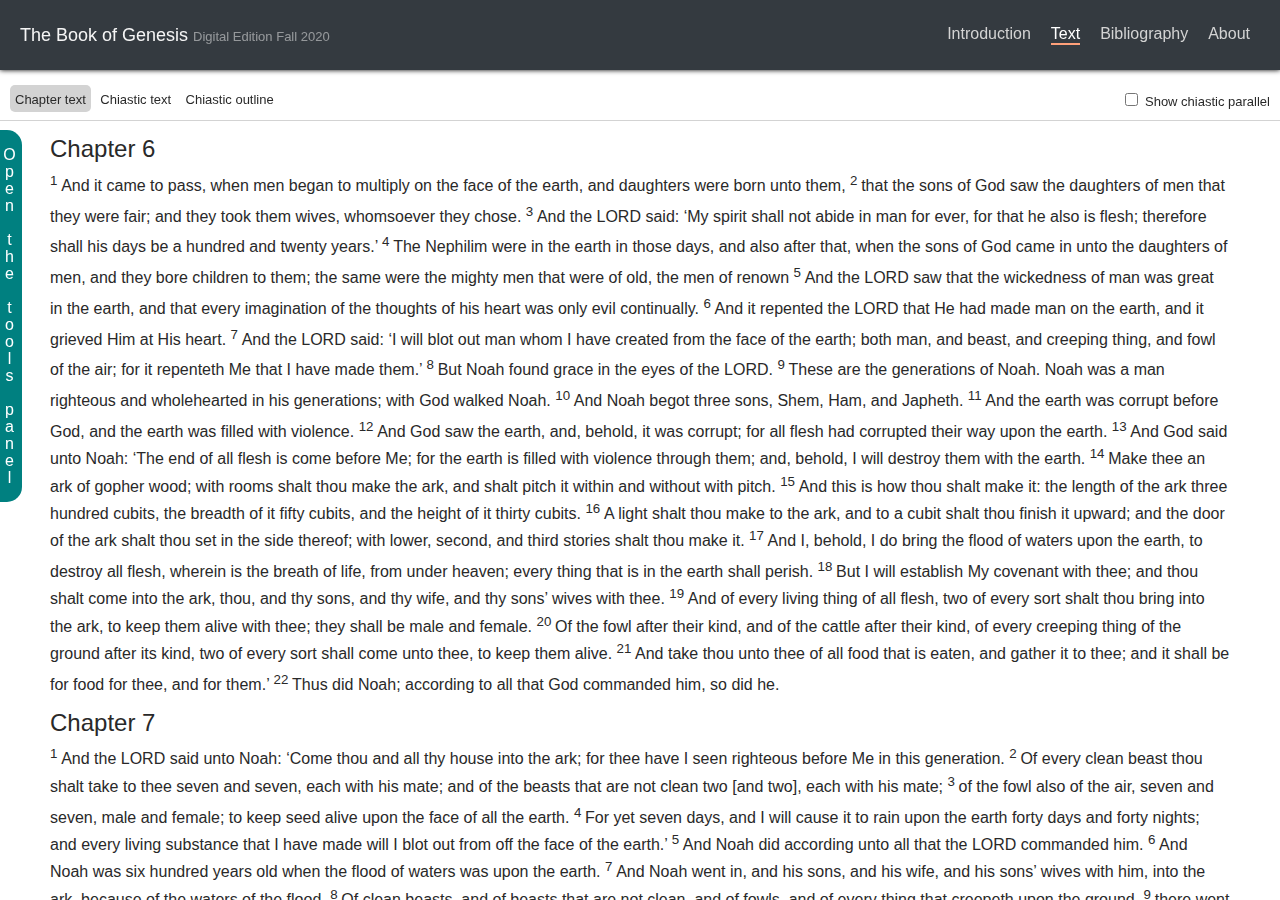
<file: index.html>
<!doctype html>
<html lang="en">
<head>
  <meta charset="utf-8">
  <meta name="viewport" content="width=device-width, initial-scale=1">
  <title>CC220 Digital Edition</title>
  <link rel="stylesheet" href="css/jquery-ui.css" />
  <link rel="stylesheet" href="css/CETEIcean.css" media="screen" charset="utf-8" />
  <link rel="stylesheet" href="https://use.fontawesome.com/releases/v5.8.1/css/all.css" integrity="sha384-50oBUHEmvpQ+1lW4y57PTFmhCaXp0ML5d60M1M7uH2+nqUivzIebhndOJK28anvf" crossorigin="anonymous">
  <link rel="stylesheet" href="css/cc220.css">
  <script src="js/jquery-3.3.1.min.js"></script>
  <script src="https://cdnjs.cloudflare.com/ajax/libs/popper.js/1.14.3/umd/popper.min.js" integrity="sha384-ZMP7rVo3mIykV+2+9J3UJ46jBk0WLaUAdn689aCwoqbBJiSnjAK/l8WvCWPIPm49" crossorigin="anonymous"></script>
  <script src="https://stackpath.bootstrapcdn.com/bootstrap/3.4.1/js/bootstrap.min.js" integrity="sha384-aJ21OjlMXNL5UyIl/XNwTMqvzeRMZH2w8c5cRVpzpU8Y5bApTppSuUkhZXN0VxHd" crossorigin="anonymous"></script>
  <script src="js/jquery-ui.min.js"></script>
  <script src="js/CETEI.js"></script>
  <script src="js/cc220.js"></script>
</head>
<body>

<div id="navbar">
  <span id="nav-brand"><a href="">The Book of Genesis <span class="light small">Digital Edition Fall 2020</span></a></span> 
  <div id="nav-items">
    <span class="nav-item" data-section="introduction">Introduction</span>
    <span class="nav-item active" data-section="text">Text</span>
    <span class="nav-item" data-section="bibliography">Bibliography</span>
    <span class="nav-item" data-section="about">About</span>
  </div>
</div>

<div id="main">
  <div id="page"></div>
  <div id="text">
    <div id="text-header">
     
        <div id="text-menu">
          <input type="radio" name="view" id="chapter-view" value="chapter-view" class="menu-item offscreen"/>
          <label aria-label="Chapter text" for="chapter-view"><i class="fas fa-book-open light small" aria-hidden="true"></i><span class="menu-text small"> Chapter text</span></label>
          <input type="radio" name="view" id="chiastic-view" value="chiastic-view" class="menu-item offscreen"/>
          <label aria-label="Chiastic text" for="chiastic-view"><i class="fas fa-stream light small" aria-hidden="true"></i><span class="menu-text small"> Chiastic text</span></label>
          <input type="radio" name="view" id="outline-view" value="outline-view" class="menu-item offscreen"/>
          <label aria-label="Chiastic outline" for="outline-view"><i class="fas fa-stream light small" aria-hidden="true"></i><span class="menu-text small"> Chiastic outline</span></label>

        </div>
        <div>
            <input type="checkbox" id="parallel-toggle" data-for="parallel" class="menu-item"/>
            <label class="small" for="parallel-toggle" aria-label="Open or close Parallel panel">Show chiastic parallel</label>
      </div>
      
    </div>
    
    <input type="checkbox" id="tools-toggle" data-for="tools" class="menu-item offscreen"/>
          <label for="tools-toggle" id="tools-toggle-label" aria-label="Show tools for engaging with text"><span><i id="open-tools" class="fa fa-chevron-right light" data-for="interp" aria-hidden="true"></i><span class="sr-only">Open the tools panel</span></span></label>
    <div id="text-content">
      

      <div id="interp" class="panel panel-sm">
        <div id="interp-header" class="header">  
         <span><i id="close-tools" class="fa fa-chevron-left close light" data-for="interp" aria-hidden="true"></i><span class="sr-only">Close the panel</span></span> <span>Tools</span>
        </div>

    

          <p class="small">
          <input type="checkbox" id="sources-toggle" data-for="sources" class="menu-item"/>
          <label for="sources-toggle" aria-label="Show documentary sources">Show documentary sources</label>
         </p>
          <div id="sourcesHtml">
            <p class="yahwist">blue: Yahwist</p>
            <p class="priestly">salmon: Priestly</p>
          </div>
     
        
      
        </div>
        
        <div id="TEI" class="panel panel-lg chapter-view">

        </div>

        <div id="outline" class="panel panel-lg">
      <div id="outlineHtml">
     
        <p class="outline-link" data-parallel="#A"><b>A</b>  6:1-4 Sexual wickedness, God proclaims a limit</p>
        <p class="outline-link" data-parallel="#B">&#xA0;&#xA0;<b>B</b>  6:5: God observes man’s heart is “evil continually”</p>
        <p class="outline-link" data-parallel="#C">&#xA0;&#xA0;&#xA0;&#xA0;<b>C</b>  6:6-8 God speaks in “His heart”</p>
        <p class="outline-link" data-parallel="#D">&#xA0;&#xA0;&#xA0;&#xA0;&#xA0;&#xA0;<b>D</b>  6:9-10 Generations</p>
        <p class="outline-link" data-parallel="#E">&#xA0;&#xA0;&#xA0;&#xA0;&#xA0;&#xA0;&#xA0;&#xA0;<b>E</b>  6:11-18a Instructions re: preserving life, covenant with Noah</p>
        <p class="outline-link" data-parallel="#F">&#xA0;&#xA0;&#xA0;&#xA0;&#xA0;&#xA0;&#xA0;&#xA0;&#xA0;&#xA0;<b>F</b>  6:18b-7:10 Seven days; God commands, Noah obeys and enters ark</p>
        <p class="outline-link" data-parallel="#G">&#xA0;&#xA0;&#xA0;&#xA0;&#xA0;&#xA0;&#xA0;&#xA0;&#xA0;&#xA0;&#xA0;&#xA0;<b>G</b>  7:11 God opens window</p>
        <p class="outline-link" data-parallel="#H">&#xA0;&#xA0;&#xA0;&#xA0;&#xA0;&#xA0;&#xA0;&#xA0;&#xA0;&#xA0;&#xA0;&#xA0;&#xA0;&#xA0;<b>H</b>  7:12-17a Forty days</p>
        <p class="outline-link" data-parallel="#I">&#xA0;&#xA0;&#xA0;&#xA0;&#xA0;&#xA0;&#xA0;&#xA0;&#xA0;&#xA0;&#xA0;&#xA0;&#xA0;&#xA0;&#xA0;&#xA0;<b>I</b>  7:17b-20 Waters increase, mountains covered</p>
        <p class="outline-link" data-parallel="#J">&#xA0;&#xA0;&#xA0;&#xA0;&#xA0;&#xA0;&#xA0;&#xA0;&#xA0;&#xA0;&#xA0;&#xA0;&#xA0;&#xA0;&#xA0;&#xA0;&#xA0;&#xA0;<b>J</b>  Death, a hundred fifty days</p>
        <p class="outline-link" data-parallel="#Jpr">&#xA0;&#xA0;&#xA0;&#xA0;&#xA0;&#xA0;&#xA0;&#xA0;&#xA0;&#xA0;&#xA0;&#xA0;&#xA0;&#xA0;&#xA0;&#xA0;&#xA0;&#xA0;<b>J’</b>  Life, a hundred fifty days</p>
        <p class="outline-link" data-parallel="#Ipr">&#xA0;&#xA0;&#xA0;&#xA0;&#xA0;&#xA0;&#xA0;&#xA0;&#xA0;&#xA0;&#xA0;&#xA0;&#xA0;&#xA0;&#xA0;&#xA0;<b>I’</b>  8:4-5 waters decrease, mountains uncovered</p>
        <p class="outline-link" data-parallel="#Hpr">&#xA0;&#xA0;&#xA0;&#xA0;&#xA0;&#xA0;&#xA0;&#xA0;&#xA0;&#xA0;&#xA0;&#xA0;&#xA0;&#xA0;<b>H’</b>  8:6a Forty days</p>
        <p class="outline-link" data-parallel="#Gpr">&#xA0;&#xA0;&#xA0;&#xA0;&#xA0;&#xA0;&#xA0;&#xA0;&#xA0;&#xA0;&#xA0;&#xA0;<b>G’</b>  8:6b Noah opens window</p>
        <p class="outline-link" data-parallel="#Fpr">&#xA0;&#xA0;&#xA0;&#xA0;&#xA0;&#xA0;&#xA0;&#xA0;&#xA0;&#xA0;<b>F’</b>  8:7-20 Seven days; God commands, Noah obeys and exits ark</p>
        <p class="outline-link" data-parallel="#Cpr">&#xA0;&#xA0;&#xA0;&#xA0;<b>C’</b>  8:21a God speaks in “His heart”</p>
        <p class="outline-link" data-parallel="#Bpr">&#xA0;&#xA0;<b>B’</b>  8:21b-22 God observes man’s heart is “evil from his youth”</p>
        <p class="outline-link" data-parallel="#Epr">&#xA0;&#xA0;&#xA0;&#xA0;&#xA0;&#xA0;&#xA0;&#xA0;<b>E’</b>  9:1-17 Instructions re: taking of life, covenant with all living</p>
        <p class="outline-link" data-parallel="#Dpr">&#xA0;&#xA0;&#xA0;&#xA0;&#xA0;&#xA0;<b>D’</b>  9:18-19 Generations</p>
        <p class="outline-link" data-parallel="#Apr"><b>A’</b>  9:20-9:28 Sexual wickedness, Noah proclaims a limit</p>
      </div>
    </div>

      
      <div id="parallel" class="panel panel-md">

        <div id="parallelHtml">
        </div>

    </div>
  </div>
</div>
 
</body>
</html>
</file>
<file: css/CETEIcean.css>
/* Choice elements */
tei-choice tei-abbr + tei-expan:before,
tei-choice tei-expan + tei-abbr:before,
tei-choice tei-sic + tei-corr:before,
tei-choice tei-corr + tei-sic:before,
tei-choice tei-orig + tei-reg:before,
tei-choice tei-reg + tei-orig:before {
  content: " (";
}
tei-choice tei-abbr + tei-expan:after,
tei-choice tei-expan + tei-abbr:after,
tei-choice tei-sic + tei-corr:after,
tei-choice tei-corr + tei-sic:after,
tei-choice tei-orig + tei-reg:after,
tei-choice tei-reg + tei-orig:after {
  content: ")";
}
/* A */
tei-ab {
  /*display: block;
  margin-top: 1em;
  margin-bottom: 1em;*/
}
tei-accMat {
  display: block;
}
tei-accMat:before {
  content: "accompanying materials: ";
}
tei-acquisition {
  display: block;
  margin-top: 0;
  margin-bottom: 0;
}
tei-acquisition:before {
  font-weight: bold;
  content: "acquisition";
}
tei-activity {
  display: block;
}
tei-activity:before {
  content: "activity: ";
}
tei-actor {
  /* Empty Rule Set */
}
/* add */
/* Could add other [place=] variations */
tei-add[place=above] {
  vertical-align: super;
}
tei-add[place=inline]:before {
  content: "«";
}
tei-add[place=inline]:after {
  content: "»";
}
tei-add[place=below] {
  vertical-align: sub;
}
tei-addName {
  /* Empty Rule Set */
}
tei-addSpan {
  /* Empty Rule Set */
}
tei-additional {
  display: block;
}
tei-additions {
  display: block;
}
tei-additions:before {
  content: "Significant additions within the document: ";
}
tei-addrLine {
  display: block;
}
tei-address {
  /* Empty Rule Set */
}
tei-address[data-tei-rend~="block"], addresss[data-tei-rendition~="#block"] {
  display: block;
}
tei-adminInfo {
  display: block;
}
tei-affiliation {
  /* Empty Rule Set */
}
tei-age {
  /* Empty Rule Set */
}
tei-alt {
  /* Empty Rule Set */
}
tei-altGrp {
  /* Empty Rule Set */
}
tei-altIdent {
  /* Empty Rule Set */
}
tei-altIdentifier {
  /* Empty Rule Set */
}
tei-am {
  /* Empty Rule Set */
}
tei-analytic {
  /* Empty Rule Set */
}
tei-anchor {
  /* Empty Rule Set */
}
tei-app {
  /* Empty Rule Set */
}
tei-app tei-note {
  display: none;
}
tei-appInfo {
  display: block;
}
tei-appInfo:before {
  content: "Application information: ";
}
tei-application {
  display: block;
}
tei-application:after {
  content: " " attr(version);
}
tei-arc {
  /* Empty Rule Set */
}
tei-argument {
  display: block;
}
tei-att {
  font-family: Courier,monospace;
}
tei-att:before {
  content: "@";
}
tei-attDef {
  /* Empty Rule Set */
}
tei-attList {
  /* Empty Rule Set */
}
tei-attRef {
  /* Empty Rule Set */
}
tei-author {
  /* Empty Rule Set */
}
tei-titleStmt > tei-author {
  display: block;
  margin-bottom: 1em;
}
tei-authority {
  /* Empty Rule Set */
}
tei-publicationStmt > tei-availability {
  font-size: 80%;
}
tei-publicationStmt > tei-availability:before {
  font-weight: bold;
  content: "Availability: ";
}
tei-publicationStmt > tei-availability[data-tei-status]:before {
  font-weight: bold;
  content: "Availability (" attr(status) "): ";
}
/* B */
tei-back {
  display: block;
}
tei-bibl {
  /* Empty Rule Set */
}
tei-bibl[data-tei-rend~="block"], bibl[data-tei-rendition~="#block"] {
  display: block;
  padding-left: 2em;
  text-indent: -2em;
}
tei-biblFull {
  display: block;
}
tei-biblScope {
  /* Empty Rule Set */
}
tei-biblStruct {
  /* Empty Rule Set */
}
tei-bicond {
  /* Empty Rule Set */
}
tei-binary {
  /* Empty Rule Set */
}
tei-binaryObject {
  /* Empty Rule Set */
}
tei-binding {
  display: block;
}
tei-binding:before {
  content: "Binding: \a";
  white-space: pre-wrap;
}
tei-binding[data-tei-contemporary]:before {
  content: "Binding: \A" "Contemporary: " attr(contemporary) "\A";
  white-space: pre-wrap;
}
tei-bindingDesc {
  display: block;
}
tei-bindngDesc:before {
  content: "Binding Description: \A";
}
tei-birth {
  display: block;
}
tei-birth:before {
  content: "Birth: ";
}
tei-bloc {
  /* Empty Rule Set */
}
tei-broadcast {
  /* Empty Rule Set */
}
tei-byline {
  /* Empty Rule Set */
}
/* c */
tei-c {
  /* Empty Rule Set */
}
tei-cRefPattern {
  display: none;
}
tei-caesura {
  /* Empty Rule Set */
}
tei-camera {
  /* Empty Rule Set */
}
tei-caption {
  display: block;
  margin-top: 1em;
  margin-bottom: 1em;
}
tei-case[data-tei-value]:before {
  font-weight: bold;
  content: attr(value) " ";
}
tei-castGroup {
  display: block;
  margin-top: 1em;
  margin-bottom: 1em;
}
tei-castItem {
  display: list-item;
}
tei-castList {
  display: block;
  list-style-type: none;
  margin-top: 1em;
  margin-bottom: 1em;
  margin-left: 2em;
}
tei-catDesc {
  /* Empty Rule Set */
}
tei-catRef {
  /* Empty Rule Set */
}
tei-category {
  /* Empty Rule Set */
}
tei-cb {
  display: block;
  margin-top: 1em;
  margin-bottom: 1em;
}
tei-cb:before {
  content: "[column break]";
}
tei-cell {
  display: table-cell;
  padding: 1em 1.5em 1em 1em;
  /*
tei-border-left: 2px solid @border-color;
tei-border-top:2px solid @border-color;
tei-*/
  border: 1px dotted #aaaaaa;
  width: 100%;
}
/* for cell or row with @role = label */
tei-[data-tei-role=label] {
  font-weight: bold;
}
tei-certainty {
  /* Empty Rule Set */
}
tei-change {
  /* Empty Rule Set */
}
tei-channel {
  /* Empty Rule Set */
}
tei-charDecl {
  /* Empty Rule Set */
}
tei-charName {
  /* Empty Rule Set */
}
tei-charProp {
  /* Empty Rule Set */
}
tei-choice {
  /* Empty Rule Set */
}
tei-cit {
  /* Empty Rule Set */
}
tei-cl {
  /* Empty Rule Set */
}
tei-classCode {
  /* Empty Rule Set */
}
tei-classDecl {
  /* Empty Rule Set */
}
tei-classRef {
  /* Empty Rule Set */
}
tei-classSpec {
  /* Empty Rule Set */
}
tei-classes {
  /* Empty Rule Set */
}
tei-climate {
  display: block;
  margin-top: 1em;
  margin-bottom: 1em;
}
tei-climate:before {
  font-weight: bold;
  content: "Climate: ";
}
tei-closer {
  /* Empty Rule Set */
}
tei-code {
  font-family: Courier,monospace;
}
/* jawalsh:
For things like collation, condition, etc. that can have text or paragraphs as
children, we should use margins, when the content is text, and no margins when there
are child paragraphs (or other block elements). Otherwise we end up with double
margins. */
tei-collation {
  display: block;
  margin-top: 1em;
  margin-bottom: 1em;
}
tei-collection {
  /* Empty Rule Set */
}
tei-colloc {
  /* Empty Rule Set */
}
tei-colophon {
  font-style: italic;
}
tei-cond {
  /* Empty Rule Set */
}
tei-condition {
  display: block;
  margin-top: 1em;
  margin-bottom: 1em;
}
tei-constitution {
  display: block;
  margin-top: 1em;
  margin-bottom: 1em;
}
tei-constitution:before {
  font-weight: bold;
  content: "Constitution: ";
}
tei-constitution[data-tei-type] {
  display: block;
  margin-top: 1em;
  margin-bottom: 1em;
}
tei-constitution[data-tei-type]:before {
  font-weight: bold;
  content: "Constitution (" attr(type) "): ";
}
tei-constitution[data-tei-type=frags] {
  display: block;
  margin-top: 1em;
  margin-bottom: 1em;
}
tei-constitution[data-tei-type=frags]:before {
  font-weight: bold;
  content: "Constitution (fragments): ";
}
tei-constraint {
  /* Empty Rule Set */
}
tei-constraintSpec {
  /* Empty Rule Set */
}
tei-content {
  /* Empty Rule Set */
}
/* jawalsh:
tei-Need to discuss and coordinate handling of sic/corr, abbr/expan, and orig/reg */
tei-corr {
  /* Empty Rule Set */
}
tei-correction {
  /* Empty Rule Set */
}
tei-country {
  /* Empty Rule Set */
}
tei-creation {
  /* Empty Rule Set */
}
/*jawalsh:
tei-Need to handle attributes for custEvent. All the att.datable* attributes will be tricky.
tei-custodialHist and custEvent may normally be hidden along with other header metadata, but
tei-we'll have other datable elements that may be tricky. */
tei-custEvent {
  display: list-item;
}
tei-custodialHist {
  display: block;
  margin-top: 1em;
  margin-bottom: 1em;
}
/* d */
tei-date[data-tei-when]:empty:before {
  content: attr(when);
}
/* e */
tei-editionStmt {
  display:block;
}
tei-egXML {
  display: block;
  font-size: 80%;
  margin-left: 1em;
  padding-left: 1em;
  border-left: 1px solid #aaaaaa;
  margin-top: .75em;
  margin-bottom: .75em;
  padding-top: .75em;
  padding-bottom: .75em;
  font-family: monospace;
  white-space: pre;
}
tei-emph {
  font-style: italic;
}
tei-encodingDesc {
  display: none;
}
tei-epigraph {
  display: block;
  margin-top: 1em;
  margin-bottom: 1em;
}
tei-explicit {
  font-style: italic;
}
tei-fileDesc > extent {
  display: none;
}
/* f */
tei-figure {
  display: block;
  text-align: center;
  margin-left: auto;
  margin-right: auto;
}
/* g */
tei-g {
  /* Empty Rule Set */
}
tei-gap {
  /* GLS: Depending upon how we handle gap and lacuna, we may want to enclose in [] */
}
tei-gap[data-tei-reason='lost']:before {
  content:'[';
}
tei-gap[data-tei-reason='lost']:after {
  content: attr(data-content) ']';
}
tei-gap[data-tei-reason='illegible']:after {
  content: attr(data-content);
}
tei-gb {
  /* Empty Rule Set */
}
tei-gen {
  /* Empty Rule Set */
}
tei-genName {
  /* Empty Rule Set */
}
tei-geo {
  /* Empty Rule Set */
}
tei-geoDecl {
  /* Empty Rule Set */
}
tei-geogFeat {
  /* Empty Rule Set */
}
tei-geogName {
  /* Empty Rule Set */
}
tei-gi {
  font-family: Courier,monospace;
}
tei-gi:before {
  content: "<";
}
tei-gi:after {
  content: ">";
}
tei-gloss {
  /* Empty Rule Set */
}
tei-glyph {
  /* Empty Rule Set */
}
tei-glyphName {
  /* Empty Rule Set */
}
tei-gram {
  /* Empty Rule Set */
}
tei-gramGrp {
  /* Empty Rule Set */
}
tei-graph {
  /* Empty for now */
}
tei-graphic {
}
tei-group {
  /* Empty Rule Set */
}
/* h */
tei-handDesc {
  /* Empty Rule Set */
}
tei-handNote {
  /* Empty Rule Set */
}
tei-handNotes {
  /* Empty Rule Set */
}
tei-handShift {
  /* Empty Rule Set */
}
/* Need head with TEI parent to distinguish from HTML head */
tei-TEI tei-head {
  display: block;
  font-family: Arvo, sans-serif;
  font-weight: normal;
}
tei-body > tei-head {
  font-size: 180%;
  /*text-indent: -0.5em;*/
}
tei-div.textpart {
  display: none;
}
tei-div > tei-head {
  font-size: 170%;
  /*text-indent: -0.5em;*/
  padding-top: 1em;
  padding-bottom: 0.5em;
}
tei-div > tei-div > tei-head {
  font-size: 155%;
}
tei-div > tei-div > tei-div > tei-head {
  font-size: 140%;
}
tei-div > tei-div > tei-div > tei-div > tei-head, list > tei-head {
  font-size: 130%;
}
tei-div > tei-div > tei-div > tei-div > tei-div > tei-head {
  font-size: 120%;
}
tei-div > tei-div > tei-div > tei-div > tei-div > tei-div tei-head {
  font-size: 110%;
}
tei-figure > tei-head {
  display: block;
  margin: 1.5em auto 1.5em auto;
  padding: .5em 1.5em 1.5em 1.5em;
  border: 1px solid black;
  border-radius: 15px;
  width: 325px;
  position: relative;
  border: 1px solid #aaaaaa;
  background: #fafafa;
  /* reset text-indent for note with <l> ancestors. */
  text-indent: 0;
  font-size: 85%;
  text-align: justify;
  -webkit-box-shadow: 0px 1px 3px rgba(0, 0, 0, 0.25);
  -moz-box-shadow: 0px 1px 3px rgba(0, 0, 0, 0.25);
  box-shadow: 0px 1px 3px rgba(0, 0, 0, 0.25);
  width: 85%;
  font-family: Georgia, Serif;
  font-size: 13pt;
}
tei-headItem {
  /* Empty Rule Set */
}
tei-headLabel {
  /* Empty Rule Set */
}
tei-height {
  /* Empty Rule Set */
}
tei-heraldry {
  /* Empty Rule Set */
}
tei-hi[rend="caps"] {
  font-weight:bold;
}
tei-hi[rend="italic"] {
  font-style: italic;
}
tei-hi {
  /* GLS: do we want to bold this or change the background color? */
}
tei-history {
  /* Empty Rule Set */
}
tei-hom {
  /* Empty Rule Set */
}
tei-hyph {
  /* Empty Rule Set */
}
tei-hyphenation {
  /* Empty Rule Set */
}
/* i */
tei-iNode {
  /* Empty Rule Set */
}
tei-iType {
  /* Empty Rule Set */
}
tei-ident {
  font-family: Courier,monospace;
}
tei-idno {
  /* Empty Rule Set */
}
tei-if {
  /* Empty Rule Set */
}
tei-iff {
  /* Empty Rule Set */
}
tei-imprimatur {
  /* Empty Rule Set */
}
tei-imprint {
  /* Empty Rule Set */
}
tei-incident {
  /* Empty Rule Set */
}
tei-incipit {
  font-style: italic;
}
tei-index {
  /* Empty Rule Set */
}
tei-institution {
  /* Empty Rule Set */
}
tei-interaction {
  /* Empty Rule Set */
}
tei-interpGrp {
  /* Empty Rule Set */
}
tei-interpretation {
  /* Empty Rule Set */
}
tei-item {
  display: list-item;
  margin-left: 1em;
}
tei-cell item {
  margin-left: 1em;
}

/* j */
tei-join {
  /* Empty Rule Set */
}
tei-joinGrp {
  /* Empty Rule Set */
}
/* k */
tei-keywords {
  /* Empty Rule Set */
}
tei-kinesic {
  /* Empty Rule Set */
}
/* l */
tei-l {
  /*display: block;*/
  width: 35em;
}
tei-l[data-lineno]:before {
  content: attr(data-lineno);
  position: absolute;
  left: 2em;
}
tei-lacunaEnd {
  /* Empty Rule Set */
}
tei-lacunaStart {
  /* Empty Rule Set */
}
tei-lang {
  /* Empty Rule Set */
}
tei-langKnowledge {
  /* Empty Rule Set */
}
tei-langKnown {
  /* Empty Rule Set */
}
tei-langUsage {
  /* Empty Rule Set */
}
tei-language {
  /* Empty Rule Set */
}
tei-layout {
  /* Empty Rule Set */
}
tei-layoutDesc {
  /* Empty Rule Set */
}
tei-lb {
  /* Empty Rule Set */
}
tei-lb:after {
  content: '\a';
  white-space: pre;
}
tei-lbl {
  /* Empty Rule Set */
}
tei-leaf {
  /* Empty Rule Set */
}
tei-app[data-tei-type=inline] tei-lem {
}
tei-lg {
  /*display: block;*/
  margin-top: 1em;
  margin-bottom: 1em;
}
tei-link {
  /* Empty Rule Set */
}
tei-linkGrp {
  /* Empty Rule Set */
}
tei-list {
  display: block;
  margin-top: 1em;
  margin-bottom: 1em;
  list-style-type: none;
}
tei-item > tei-list {
  margin-top: 0;
}
tei-sourceDesc tei-list {
  list-style-type: none;
}
tei-sourceDesc > tei-list > tei-head {
  font-size: 140%;
  font-weight: bold;
}
tei-sourceDesc tei-list > tei-item {
  display: list-item;
}

/* Match only lists that are descendants of
tei-text. Otherwise they show up in the header. */
tei-text tei-list[type=simple] {
  list-style-type: none;
}
tei-text tei-list[type=bulleted] {
  list-style-type: disc;
}
tei-text tei-list[type=ordered] {
  list-style-type: none;
  counter-reset: items 0;
}
tei-text tei-list[type=ordered] > tei-item {
  display: list-item;
  margin-left: 0;
}
tei-item > tei-list[type=ordered] {
  margin-left: 1em;
}
tei-text tei-list[type=ordered] > item:before {
  counter-increment: items 1;
  content: counter(items, decimal) ". ";
}
tei-text tei-list[type=gloss] {
  list-style-type: none;
}
tei-list[type="gloss"] > tei-label {
  display: block;
  margin-top: 0.25em;
  margin-bottom: 0.25em;
  font-weight: bold;
}
tei-list[type="gloss"] > tei-item {
  margin-left: 2em;
}
tei-item > tei-list[type=ordered] {
  margin-left: 1em;
}
tei-listApp {
  display: block;
  margin: 1em;
  padding: 1em;
}

/* sourceDesc lists */
tei-listBibl {
  display:block;
  list-style-type: none;
  margin-left: .5 em;
  margin-top: .5em;
}
tei-listBibl > tei-head {
  font-size: 120%;
  font-weight: bold;
}
tei-listBibl > tei-bibl {
  display: list-item;
  margin-left: .5em;
}
tei-listWit {
  display:block;
  list-style-type: none;
  margin-left: .5em;
}
tei-listWit > tei-head {
  font-size: 120%;
  font-weight: bold;
}
tei-listWit > tei-witness {
  display: list-item;
  margin-left: 2em;
  text-indent: -1.1em;
}
tei-witness > tei-listWit {
  display: inline;
}
tei-witness > tei-listWit > tei-head {
  display: inline;
}
tei-witness > tei-listWit > tei-witness {
  display: inline;
}
tei-localName {
  /* Empty Rule Set */
}
tei-locale {
  /* Empty Rule Set */
}
tei-location {
  /* Empty Rule Set */
}
tei-locus {
  display: none;
}
tei-locusGrp {
  /* Empty Rule Set */
}
/* m */
tei-m {
  /* Empty Rule Set */
}
tei-macroRef {
  /* Empty Rule Set NOT SURE WHAT EXACTLY*/
}
tei-macroSpec {
  /* dunno */
}
tei-mapping {
  /* not sure, maybe create rends for a few standard types, maybe hide */
}
tei-material {
  /* Empty Rule Set */
}
tei-measure {
  /* Empty Rule Set */
}
tei-measureGrp {
  /* probably want to display attributes, at least units and type */
}
tei-meeting {
  /*Block */
}
tei-memberOf {
  /* Empty Rule Set */
}
tei-mentioned {
  /* think do nothing, not real clear on function, maybe hide? */
}
tei-metDecl {
  /* Empty Rule Set */
}
tei-metSym {
  /* Empty Rule Set */
}
tei-milestone {
  display: none;
  margin-left: auto;
  margin-right: auto;
  text-align: center;
}
tei-milestone:before {
  /*content: "* * * * *";*/
}
tei-moduleRef {
  /* probably hide, not sure how we want to deal */
}
tei-moduleSpec {
  /* probably hide, not sure how we want to deal */
}
tei-monogr {
  /* block with space above, below */
}
tei-mood {
  /* Empty Rule Set */
}
tei-move {
  /* not sure, block, maybe just ital, maybe in parenths*/
}
tei-msContents {
  /* inline */
}
tei-msDesc {
  /* block with space above, below */
}
tei-msIdentifier {
  /* block */
}
tei-msItem {
  /* block */
}
tei-msItemStruct {
  /* block */
}
tei-msName {
  /* Empty Rule Set */
}
tei-msPart {
  /* not sure, think block */
}
tei-musicNotation {
  font-weight: bold;
}
tei-musicNotation:before {
  font-weight: bold;
  content: "Musical Notation: ";
}
/* n */
tei-name {
  /* Empty Rule Set */
}
tei-nameLink {
  /* Empty Rule Set */
}
tei-namespace {
  /* not sure, hide? */
}
tei-nationality {
  /* Empty Rule Set */
}
tei-node {
  display: none;
}
tei-normalization {
  /* Empty Rule Set */
}
tei-note {
  /*
  display: block;
  margin: 1.5em auto 1.5em auto;
  padding: .5em 1.5em 1.5em 1.5em;
  border: 1px solid black;
  border-radius: 15px;
  width: 325px;
  position: relative;
  border: 1px solid #aaaaaa;
  background: #fafafa;
  /* reset text-indent for note with <l> ancestors. */
  /*
  text-indent: 0;
  font-size: 85%;
  text-align: justify;
  -webkit-box-shadow: 0px 1px 3px rgba(0, 0, 0, 0.25);
  -moz-box-shadow: 0px 1px 3px rgba(0, 0, 0, 0.25);
  box-shadow: 0px 1px 3px rgba(0, 0, 0, 0.25);
  */
}
tei-notesStmt {
  /* do we want to box each individual <note> if they're in a <notesStmt>? */
  display: none;
}
tei-num {
  /* Empty Rule Set */
}
tei-number {
  /* Empty Rule Set */
}
tei-numeric {
  /* not sure, depends how we're dealing with <f>'s */
}
tei-nym {
  /* not really sure here */
}
/* o */
tei-oRef {
  /* not sure, think do nothing */
}
tei-oVar {
  font-style: italic;
}
tei-objectDesc {
  /* Empty Rule Set */
}
tei-objectType {
  /* Empty Rule Set */
}
tei-occupation {
  /* Empty Rule Set */
}
tei-offset {
  /* Empty Rule Set */
}
tei-opener {
  /* Empty Rule Set */
}
tei-org {
  /* Empty Rule Set */
}
tei-orgName {
  /* Empty Rule Set */
}
tei-origDate {
  /* Empty Rule Set */
}
tei-origPlace {
  font-weight: bold;
}
tei-origPlace:before {
  font-weight: bold;
  content: "Place of Origin: ";
}
tei-origin {
  /* Empty Rule Set */
}
/* p */
tei-p {
  /*display: block;
  margin-top: 1em;
  margin-bottom: 1em;
  text-align: justify;*/
}
*[data-tei-rendition~="#center"] p {
  text-align: center;
}
tei-availability > p:first-child {
  margin-top: 0em;
}
tei-pRef {
  /* rend attribute target */
}
tei-pVar {
  /* rend attribute target */
}
tei-particDesc {
  /* Empty Rule Set */
}
tei-pause {
  /* Empty Rule Set*/
}
tei-pb {
  /*
  display: block;
  width: 100%;
  text-align: right;
  color: gray;
  margin: 2em 0 2em 0;
  font-size: 11pt;
  */
}
/*
tei-pb:before {
tei-	content: "[page:\a0" attr(n) "]";
}
tei-*/
tei-pc {
  /* Empty Rule Set */
}
tei-per {
  /* don't know, check back */
}
tei-performance {
  display: block;
  margin-top: 1em;
  margin-bottom: 1em;
}
tei-persName {
  /* Empty Rule Set */
}
tei-person {
  display: block;
  margin-top: 1em;
  margin-bottom: 1em;
}
tei-personGrp {
  display: block;
  margin-top: 1em;
  margin-bottom: 1em;
}
tei-phr {
  /* Empty Rule Set */
}
tei-physDesc {
  /* Empty Rule Set */
}
tei-place {
  /* Empty Rule Set */
}
tei-placeName {
  /* Empty Rule Set */
}
tei-population {
  /* dunno with this one */
}
tei-pos {
  /* Empty Rule Set */
}
tei-postBox {
  /* Empty Rule Set */
}
tei-postCode {
  /* Empty Rule Set */
}
tei-postscript {
  display: block;
  margin-top: 2em;
}
tei-precision {
  /* Empty Rule Set */
}
tei-preparedness {
  /* Empty Rule Set */
}
tei-principal {
  font-weight: bold;
}
tei-principal:before {
  font-weight: bold;
  content: "Principal: ";
}
tei-profileDesc {
  display: none;
}
tei-projectDesc {
  /* Empty Rule Set */
}
tei-prologue {
  /* Empty Rule Set */
}
tei-pron {
  /* Empty Rule Set */
}
tei-provenance {
  /* inline */
}
tei-pubPlace {
  /* Empty Rule Set */
}
tei-publicationStmt > * {
  display: none;
}
tei-publicationStmt {
  display: block;
  margin-top: 1em;
  margin-bottom: 1em;
}
tei-publicationStmt > date {
  display: none;
}
tei-publicationStmt > publisher {
  display: none;
}
tei-purpose {
  /* Empty Rule Set */
}
/* q */
tei-q {
  quotes: "\201c" "\201d" "\2018" "\2019" "\201c" "\201d" "\2018" "\2019" "\201c" "\201d" "\2018" "\2019" "\201c" "\201d";
}
tei-q:before {
  content: "";
}
tei-q:after {
  content: "";
}
tei-q[data-tei-next]:after {
  content: "" !important;
}
tei-q[data-tei-prev]:before {
  content: "" !important;
}
tei-quotation {
  /* Empty Rule Set */
}
tei-quote {
tei-font-style:italic;
}
/*
tei-quote {
  quotes: "\201c" "\201d" "\2018" "\2019" "\201c" "\201d" "\2018" "\2019" "\201c" "\201d" "\2018" "\2019" "\201c" "\201d";
}
tei-quote:before {
  content: open-quote;
}
tei-quote:after {
  content: close-quote;
}
tei-quote[next]:after {
  content: "" !important;
}
tei-quote[prev]:before {
  content: "" !important;
}
tei-*/
/* r */
tei-app tei-rdg {
  /*perhaps choice */
  display:none;
}
tei-rdgGrp {
  /* Empty Rule Set */
}
tei-re {
  display: block;
  margin-top: 0;
  margin-bottom: 0;
}
tei-recordHist {
  display: block;
  margin-top: 1em;
  margin-bottom: 1em;
}
tei-recording {
  /* not sure here, only in header? */
}
tei-recordingStmt {
  /* Empty Rule Set */
}
tei-ref {
  color: #5f0000;
  text-decoration: underline;
}
tei-region {
  /* Empty Rule Set */
}
tei-relatedItem {
  /* Empty Rule Set */
}
tei-relation {
  /* Don't Know*/
}
tei-relationGrp {
  /* Empty Rule Set */
}
tei-remarks {
  font-weight: bold;
}
tei-remarks:before {
  font-weight: bold;
  content: "remarks: ";
}
tei-rendition {
  /*Don't remember what we decided to do with this*/
}
tei-repository {
  /* Empty Rule Set */
}
tei-residence {
  /* Empty Rule Set */
}
tei-resp {
  /* Empty Rule Set */
}
tei-respStmt {
  display: block;
  margin-top: 0;
  margin-bottom: 0;
}
/* hide */
tei-restore {
  /* footnote or sidenote perhaps*/
}
tei-revisionDesc {
  display: none;
}
tei-rhyme {
  /* Empty Rule Set */
}
tei-role {
  /* put on same line as roledesc? */
}
tei-roleDesc {
  /* put on same line as role */
}
tei-roleName {
  /* Empty Rule Set */
}
tei-root {
  /* don't know */
}
tei-row {
  display: table-row;
}
tei-rs {
  /* Empty Rule Set */
}
/*label*/
/* s */
/* When TEI document is embedded in HTML page,
   TEI's <s> element can be interpreted by
   browser as HTML <s>, which results in
   a strike-through from the "user agent"
   styles. */
tei-s {
  text-decoration: none;
}
tei-said {
  /* Empty Rule Set */
}
tei-salute {
  display: block;
  margin-top: 1em;
  margin-bottom: 1em;
}
tei-samplingDecl {
  display: block;
  margin-top: 0;
  margin-bottom: 0;
}
tei-schemaSpec {
  /*NOT SURE, talk over with group */
}
tei-scriptDesc {
  /*NOT SURE, talk over with group */
}
tei-scriptNote {
  display: block;
  margin-top: 1em;
  margin-bottom: 1em;
}
tei-scriptStmt {
  /* not sure */
}
tei-seal {
  display: block;
  margin-top: 0;
  margin-bottom: 0;
}
tei-seal:before {
  font-weight: bold;
  content: "Seal: ";
}
tei-sealDesc {
  display: block;
  margin-top: 1em;
  margin-bottom: 1em;
}
tei-secFol:before {
  font-weight: bold;
  content: "Second Folio: ";
}
tei-secl {
}
tei-secl>*:first-child:before {
  content: "\a[";
  white-space: pre;
}
tei-secl>*:last-child:after {
  content: "]\a\a";
  white-space: pre;
}
tei-seg {
  /* Empty Set Rule */
  outline: 0px solid transparent;
}
tei-segmentation {
  /* Empty Rule Set */
}
tei-sense {
  display: block;
  margin-top: 0;
  margin-bottom: 0;
}
tei-series {
  /* treat same as seriesstmt? */
}
tei-seriesStmt {
  display: none;
}
tei-set {
  /* Empty Set Rule */
}
tei-setting {
  display: block;
  margin-top: 0;
  margin-bottom: 0;
}
tei-settingDesc {
  /* Empty Set Rule */
}
tei-settlement {
  /* Empty Set Rule */
}
tei-sex {
  /* Empty Rule Set */
}
tei-shift {
  /* seems a bit to complex to do anything with */
}
tei-sic {
  /* rend as choice when contained within a choice tag, perhaps as label with parenthesis after when alone */
}
tei-signatures {
  /* DON't KNOW, look again later */
}
tei-signed {
  display: block;
  margin-top: 2em;
  /*should make name a block when contained within  */
}
tei-soCalled {
  quotes: "\201c" "\201d" "\2018" "\2019" "\201c" "\201d" "\2018" "\2019" "\201c" "\201d" "\2018" "\2019" "\201c" "\201d";
}
tei-soCalled:before {
  content: open-quote;
}
tei-soCalled:after {
  content: close-quote;
}
tei-soCalled[data-tei-next]:after {
  content: "" !important;
}
tei-soCalled[data-tei-prev]:before {
  content: "" !important;
}
tei-socecStatus {
  /* Empty Set Rule */
}
tei-sound {
  font-style: italic;
}
tei-source {
  display: block;
  margin-top: 0;
  margin-bottom: 0;
}
tei-sourceDesc {
  display: none;
}
tei-sp {
  /*empty rule set*/
}
tei-space:before {
  font-weight: bold;
  content: "";
}
tei-span[data-tei-data-n]:before {
  content: attr(data-n);
}
tei-TEI tei-span {
  /*no rules yet */
}
tei-TEI tei-egXML tei-span {
  display: inline;
}
tei-spanGrp {
  /* NOT SURE, look back on */
}
tei-speaker {
  font-weight: bold;
  margin-right: 0;
}
tei-specDesc {
  /* NOT SURE, look back on */
}
tei-specGrp {
  /* NOT SURE, look back on */
}
tei-specGrpRef {
  /* NOT SURE, look back on */
}
tei-specList {
  /* Empty Set Rule */
}
tei-sponsor {
  display: block;
  margin-top: 0;
  margin-bottom: 0;
  /* Block element, maybe labeled  */
}
tei-sponsor:before {
  font-weight: bold;
  content: "Sponsor:";
}
tei-stage {
  display: block;
  margin-top: 1em;
  margin-bottom: 1em;
  font-style: italic;
}
tei-stamp {
  display: block;
  margin-top: 1em;
  margin-bottom: 1em;
}
tei-stamp:before {
  font-weight: bold;
  content: "Stamped: ";
}
tei-state {
  /* Empty Set Rule */
}
tei-stdVals {
  /* Empty Set Rule */
}
tei-street {
  /* Empty Set Rule */
}
tei-stress {
  /* Empty Set Rule */
}
tei-string {
  /* Empty Set Rule */
}
tei-stringVal {
  /* doesn't seem to be part of tei 5 */
}
tei-subc {
  /* Empty Set Rule */
}
tei-subst {
  /* Empty Set Rule */
}
tei-summary {
  /* Empty Set Rule */
}
tei-superEntry {
  /* Block with space above and below, maybe have no block and space for <entry> when contained by this element */
}
tei-supplied {
  /* not sure on this one, seems like we should indicate somehow. Is there a standard way to do this? */
}
tei-support {
  /* Empty Set Rule */
}
tei-supportDesc {
  /* do nothing with or maybe block */
}
tei-surface {
  /* choice */
}
tei-surname {
  /* Empty Set Rule */
}
tei-surplus {
}
tei-surplus>*:first-child:before {
  content: "\a[";
  white-space: pre;
}
tei-surplus>*:last-child:after {
  content: "]\a\a";
  white-space: pre;
}
tei-surrogates {
  /*Empty Rule Set */
}
tei-syll {
  /* Empty Set Rule */
}
tei-symbol {
  /* Empty Set Rule */
}
/* t */
tei-TEI {
  display: block;
}
tei-table {
  border-collapse: separate;
  border-spacing: 2px;
}
/* Why is this selector "TEI table" instead of just "table"? */
tei-TEI tei-table {
  display: block;
  margin-top: 2em;
  margin-bottom: 2em;
  font-size: 12pt;
}
tei-table > head {
  text-align: center;
}
tei-teiHeader {
  display: block;
  /*
tei-border-radius: 15px;
tei-border: 1px solid black;
tei-background:white;
tei-*/
  margin-top: -2em;
  margin-bottom: 2em;
}
tei-TEI > tei-text {
  display: block;
  /*
tei-border-radius: 15px;
tei-border: 1px solid black;
tei-background:white;
tei-*/
  line-height: 1.5;
}
tei-textClass {
  display: none;
}
tei-textDesc {
  display: none;
}
/* title */
/* Need TEI ancestor to distinguish TEI title from HTML title */
tei-TEI tei-title {
  display: inline;
}
tei-TEI tei-title[level=a] {
  quotes: "\201c" "\201d" "\2018" "\2019" "\201c" "\201d" "\2018" "\2019" "\201c" "\201d" "\2018" "\2019" "\201c" "\201d";
}
tei-TEI tei-title[level=a]:before {
  content: open-quote;
}
tei-TEI tei-title[level=a]:after {
  content: close-quote;
}
tei-TEI tei-title[level=a][next]:after {
  content: "" !important;
}
tei-TEI tei-title[level=a][prev]:before {
  content: "" !important;
}
tei-title[level=m] {
  font-style: italic;
}
tei-titleStmt > tei-title {
  display: block;
  font-family: Arvo, sans-serif;
  font-weight: normal;
  font-weight: bold !important;
  font-size: 150%;
}
tei-typeDesc {
  display: none;
}
/* u */
tei-u:before {
  content: "-";
}
tei-unicodeName {
  /* Empty Rule Set */
}
tei-usg {
  /* Empty Rule Set */
}
/* v */
tei-vAlt {
  /* Empty Rule Set */
}
tei-vColl {
  /* Empty Rule Set */
}
tei-vDefault {
  /* Empty Rule Set */
}
tei-vLabel {
  /* Empty Rule Set */
}
tei-vMerge {
  /* Empty Rule Set */
}
tei-vNot {
  /* Empty Rule Set */
}
tei-vRange {
  /* Empty Rule Set */
}
tei-val {
  /* Empty Rule Set */
}
tei-valDesc {
  /* Empty Rule Set */
}
tei-valItem {
  /* Empty Rule Set */
}
tei-valList {
  /* Empty Rule Set */
}
tei-value {
  /* Empty Rule Set */
}
tei-variantEncoding {
  /* Empty Rule Set */
}
tei-view {
  font-style: italic;
}
tei-vocal {
  /* Empty Rule Set */
}
/* w */
tei-w {
  /* Empty Rule Set */
}
tei-watermark {
  /* Empty Rule Set */
}
tei-when {
  /* Empty Rule Set */
}
tei-width {
  /* Empty Rule Set */
}
tei-wit {
  /* Empty Rule Set */
  display: none;
}
tei-witDetail {
  display:none;
  /* Empty Rule Set */
}
tei-witEnd {
  /* Empty Rule Set */
}
tei-witStart {
  /* Empty Rule Set */
}
tei-writing {
  /* Empty Rule Set */
}
/* x */
tei-xr {
  /* Empty Rule Set */
}
/* z */
tei-zone {
  /* Empty Rule Set */
}

/* styles for html shell and html elements in TEI (e.g.,<a> and <img>) */
html > body {
 /* margin: 0;
  padding: 0;*/
}
html {
  /*margin: 0;
  padding: 0;
  margin-left: 2em;
  margin-right: 4em;
  padding: 2.5em;*/
  font-family: "Lucida Grande", "Cardo", "Arial Unicode MS","Galilee Unicode Gk", "New Athena Unicode", "Athena Unicode", "Palatino Linotype", "Titus Cyberbit Basic", "Vusillus Old Face", "Alphabetum", "Galatia SIL", "Code 2000", "GentiumAlt", "Gentium", "Minion Pro", "GeorgiaGreek", "Vusillus Old Face Italic", "Everson Mono", "Aristarcoj", "Porson", "Legendum", "Aisa Unicode", "Hindsight Unicode", "Caslon", "Verdana", "Tahoma";
  font-size: 12pt;
  background-color: white;
  color: #292929;
}
</file>
<file: css/cc220.css>
html{
  height: 100vh;
  padding: 0;
  margin: 0;
}

body {
  font-family: Helvetica;
}

.offscreen {
  position: absolute;
  top: -9999px;
  left: -9999px;
}

.light {
  opacity: .5;
}

.small {
  font-size: small;
}

.pointer {
  cursor: pointer;
}

img { 
  width: 40%;
  float: left;
  margin-right: 5px;
  border-radius: 5px;
}

a, tei-ref span a, .ui-widget-content a {
  color: #ff4800
}

select {
  font-size: 10pt;
}

hr {
  border: .5px solid gray;
}

/*Navigation*/
#navbar {
  background-color:#343a40;
  position: fixed;
  top: 0;
  height: 30px;
  padding: 20px;
  left: 0;
  right: 0;
  flex-direction: row;
  justify-content: space-between;
  align-items: center;
  flex-wrap: wrap;
  box-shadow: 0 0 5px 0 black;
  display: flex;
}

#navbar a { 
  text-decoration: none;
  color:whitesmoke;
}

#nav-brand  {
  font-size: large;
}

#nav-items {
  font-size: medium;
  display: flex;
  justify-items: flex-end;
}

.nav-item {
  margin: 0 10px 0 10px;
  color: lightgray;
}

.nav-item:hover {
  cursor: pointer;
  color: white;
}

#nav-items .active {
  color: white;
}

.nav-item.active {
  border-bottom: 2px solid lightsalmon;
}

/*Main*/
#main {
  position: fixed;
  top: 70px;
  bottom: 0;
  left: 0;
  right: 0;
}

/*Page*/
#page {
  
  padding: 20px;
  line-height: 1.5em;
  height: calc(100% - 40px);
  overflow-y: scroll;
}


/*Text Header*/
#text-header {
  padding: 20px 15px 0 10px;
  display: flex;
  align-content: center;
  justify-content: space-between;
  position: fixed;
  top: 70px;
  height: 30px;
  left: 0;
  width: calc(100% - 20px);
 
}

/*Text Menu*/
#text-menu label {
  padding: 5px;
  border-radius: 5px;
  background-color: white;
}

#text-menu label:hover {
  cursor: pointer;
}

#text-menu input:checked + label {
  background-color: lightgray;
}


/*Text Content*/
#text-content {
  position: fixed;
  top: 120px;
  bottom: 0;
  left: 0;
  right: 0;
  display:flex;
  align-items: stretch;
  flex-direction: row;
}

/*Panels*/
.panel-md, .panel-sm, .panel-lg {
  padding: 0 10px 10px 10px;
  height: calc(100% - 10px);
  overflow-y: scroll;
  overflow-x: hidden;
  border-top: 1px solid lightgray;
}

.panel-sm {
  flex: .5 0 200px;
  /*display: none;*/
}

.panel-md {
  flex: 2 0 200px;
  /*display: none;*/
}

.panel-lg {
  flex: 3 1 250px;
}

.panel .header {
  display: flex;
  flex-direction: row;
  justify-content: space-between;
  align-items: center;
  flex-wrap: wrap;
  font-weight: bold;
  color: #343a40;
  position: sticky;
  top: 0;
  padding-top: 10px;
  background-color: white;
  z-index: 100;
}

.panel .close:hover {
  cursor:pointer; 
}

.panel .help {
  padding-left: 10px;
}

.panel .help:hover{
  cursor:pointer;
}

.help-content {
  display: none;
  font-size: 10pt;
  padding-top: 0.5em;
  padding-bottom: 1em;
  line-height: 1.2em;
  position: sticky;
  top: 28px;
  z-index: 60;
  background-color: white;
  border-radius: 0 0 15px 15px;
}

/*Prompt Panel*/
/*#prompt-selection label {
  cursor: pointer; 
  display: block; 
}


#prompts > .subheader {
  font-size: 10pt;
  padding-top: 0.5em;
  padding-bottom: 1em;
  line-height: 1.2em;
  position: sticky;
  top: 28px;
  z-index: 50;
  background-color: white;
}

.prompt-title, .prompt-section-title, .prompt-section, .prompt-author, .prompt-citation {
  display: block;
}
.prompt-title {
  margin-top: 1em;
  font-size: 14pt;
}

.prompt-author {
  font-size: 10pt;
  color: gray;
  margin-bottom: 1em;
}

.prompt-section {
  margin-bottom: 1em;
}

.prompt-section-quote {
  margin: 0 1em 1em 1em;
}

.prompt-citation {
  text-indent: -2em; 
  margin: 0 0 .5em 2em;
  font-size: 10pt;
}*/

/*Interp Panel*/

.interp:hover{
  cursor: pointer;
}

#interp-header {
  color: white;
  background-color: teal;
  left: 0;
 
  font-weight: normal;
  border-radius: 0 0 15px 15px;
  margin-left: .5em;
  margin-right: .5em;
  padding: 5px 1em 5px 1em;

  justify-content: flex-start;
  align-items: flex-start;
}

#view-options {
  font-size: small;
}

.accordion {
  display: flex;
  justify-content: space-between;
  align-items: center;
  margin-top: 1em;
}

.accordion:hover {
  cursor: pointer;
}

.badge {
  background-color: gray;
  padding: 2px 5px 2px 5px;
  border-radius: 10px;
  font-size: x-small;
  color: white;
  margin-right: 1em;
}

.interp-group {
  padding: 0 18px;
  background-color: white;
  max-height: 0;
  overflow: hidden;
  transition: max-height 0.2s ease-out;
}

.interp-group p {
  margin: .5em 0 .5em 0;
}

.ok, #clear-formatting, .choose-formatting {
  cursor: pointer;
  text-decoration: underline;
  font-size: 10pt;
}

#clear-formatting, .choose-formatting {
  margin-top: 1em;
}

.outline-link {
  margin-bottom: 1rem;
  
}

#outlineHtml {
  display:block;

}

#tools-toggle-label {
  background: none repeat scroll 0 0 teal;
  border: medium none;
  color: white;
  margin-left: -2px;
  left: 0;
  position: fixed;
  top: 130px;
  width: 10px;
  writing-mode: vertical-rl;
  text-orientation: upright;
  z-index: 9999;
  border-radius: 0 15px 15px 0;
  padding: 1em .25em 1em 10px;

}
#tools-toggle {
  z-index: 9999;
}

#close-tools {
  margin-right: .5em;
}

#open-tools:hover {
 cursor: pointer;
}


/*Comment Panel*/
/*#comment {
  display: none;
}

#comment .content {
  line-height: 1.5em;
}*/


/*TEI*/
#TEI, #parallel, #outline {
  padding: 10px 50px 10px 50px;
  width: calc(100% - 100px);
  background-color:  white;
  position: relative;
}

#parallel {
  line-height: 1.5;
  padding: 0px 30px 10px 30px;
}

tei-anchor:hover{
  cursor: pointer;
  color: lightsalmon;
}

tei-persname:hover, tei-placename:hover{
  cursor: pointer;
  text-decoration: underline;
}

tei-back {
  display:none;
}

tei-div.active, #outlineHtml p.active {
  background-color: LightYellow;
}

.chapter-view tei-TEI tei-label {
  display: block;
  font-family: Arvo, sans-serif;
  font-weight: normal;
  font-size: 150%;
  margin-top: .5rem;
}

.chiastic-view tei-div[type="parallel"]:before { 
  display: block;
  font-family: Arvo, sans-serif;
  font-weight: normal;
  font-size: 150%;
  margin-top: .5rem;
  content: attr(display); 
}

.chiastic-view tei-div[type="parallel"]  {
  display: block;
}

.chiastic-view tei-div[type="parallel"] tei-div[type="parallel"]:before { 
  font-size: 150%;
}

.chiastic-view tei-div[type="parallel"] tei-div[type="parallel"] {
  margin-left: 1rem;
}

.chiastic-view tei-TEI tei-label, #parallelPanel.chiastic-view tei-label {
  font-style: italic;
  display: block;
}

#parallelHtml #parallelLink {
  display: block;
  font-family: Arvo, sans-serif;
  font-weight: normal;
  font-size: 120%;
  margin-top: .5rem;
}




/*POPOVERS */

.tooltip {
  position: absolute;
  z-index: 1070;
  display: block;
  font-family: "Helvetica Neue", Helvetica, Arial, sans-serif;
  font-style: normal;
  font-weight: 400;
  line-height: 1.42857143;
  line-break: auto;
  text-align: left;
  text-align: start;
  text-decoration: none;
  text-shadow: none;
  text-transform: none;
  letter-spacing: normal;
  word-break: normal;
  word-spacing: normal;
  word-wrap: normal;
  white-space: normal;
  font-size: 12px;
  filter: alpha(opacity=0);
  opacity: 0;
}
.tooltip.in {
  filter: alpha(opacity=90);
  opacity: 0.9;
}
.tooltip.top {
  padding: 5px 0;
  margin-top: -3px;
}
.tooltip.right {
  padding: 0 5px;
  margin-left: 3px;
}
.tooltip.bottom {
  padding: 5px 0;
  margin-top: 3px;
}
.tooltip.left {
  padding: 0 5px;
  margin-left: -3px;
}
.tooltip.top .tooltip-arrow {
  bottom: 0;
  left: 50%;
  margin-left: -5px;
  border-width: 5px 5px 0;
  border-top-color: #000000;
}
.tooltip.top-left .tooltip-arrow {
  right: 5px;
  bottom: 0;
  margin-bottom: -5px;
  border-width: 5px 5px 0;
  border-top-color: #000000;
}
.tooltip.top-right .tooltip-arrow {
  bottom: 0;
  left: 5px;
  margin-bottom: -5px;
  border-width: 5px 5px 0;
  border-top-color: #000000;
}
.tooltip.right .tooltip-arrow {
  top: 50%;
  left: 0;
  margin-top: -5px;
  border-width: 5px 5px 5px 0;
  border-right-color: #000000;
}
.tooltip.left .tooltip-arrow {
  top: 50%;
  right: 0;
  margin-top: -5px;
  border-width: 5px 0 5px 5px;
  border-left-color: #000000;
}
.tooltip.bottom .tooltip-arrow {
  top: 0;
  left: 50%;
  margin-left: -5px;
  border-width: 0 5px 5px;
  border-bottom-color: #000000;
}
.tooltip.bottom-left .tooltip-arrow {
  top: 0;
  right: 5px;
  margin-top: -5px;
  border-width: 0 5px 5px;
  border-bottom-color: #000000;
}
.tooltip.bottom-right .tooltip-arrow {
  top: 0;
  left: 5px;
  margin-top: -5px;
  border-width: 0 5px 5px;
  border-bottom-color: #000000;
}
.tooltip-inner {
  max-width: 200px;
  padding: 3px 8px;
  color: #ffffff;
  text-align: center;
  background-color: #000000;
  border-radius: 4px;
}
.tooltip-arrow {
  position: absolute;
  width: 0;
  height: 0;
  border-color: transparent;
  border-style: solid;
}
.popover {
  position: absolute;
  top: 0;
  left: 0;
  z-index: 1060;
  display: none;
  max-width: 276px;
  padding: 1px;
  font-family: "Helvetica Neue", Helvetica, Arial, sans-serif;
  font-style: normal;
  font-weight: 400;
  line-height: 1.42857143;
  line-break: auto;
  text-align: left;
  text-align: start;
  text-decoration: none;
  text-shadow: none;
  text-transform: none;
  letter-spacing: normal;
  word-break: normal;
  word-spacing: normal;
  word-wrap: normal;
  white-space: normal;
  font-size: 14px;
  background-color: #ffffff;
  -webkit-background-clip: padding-box;
  background-clip: padding-box;
  border: 1px solid #cccccc;
  border: 1px solid rgba(0, 0, 0, 0.2);
  border-radius: 6px;
  -webkit-box-shadow: 0 5px 10px rgba(0, 0, 0, 0.2);
  box-shadow: 0 5px 10px rgba(0, 0, 0, 0.2);
}
.popover.top {
  margin-top: -10px;
}
.popover.right {
  margin-left: 10px;
}
.popover.bottom {
  margin-top: 10px;
}
.popover.left {
  margin-left: -10px;
}
.popover > .arrow {
  border-width: 11px;
}
.popover > .arrow,
.popover > .arrow:after {
  position: absolute;
  display: block;
  width: 0;
  height: 0;
  border-color: transparent;
  border-style: solid;
}
.popover > .arrow:after {
  content: "";
  border-width: 10px;
}
.popover.top > .arrow {
  bottom: -11px;
  left: 50%;
  margin-left: -11px;
  border-top-color: #999999;
  border-top-color: rgba(0, 0, 0, 0.25);
  border-bottom-width: 0;
}
.popover.top > .arrow:after {
  bottom: 1px;
  margin-left: -10px;
  content: " ";
  border-top-color: #ffffff;
  border-bottom-width: 0;
}
.popover.right > .arrow {
  top: 50%;
  left: -11px;
  margin-top: -11px;
  border-right-color: #999999;
  border-right-color: rgba(0, 0, 0, 0.25);
  border-left-width: 0;
}
.popover.right > .arrow:after {
  bottom: -10px;
  left: 1px;
  content: " ";
  border-right-color: #ffffff;
  border-left-width: 0;
}
.popover.bottom > .arrow {
  top: -11px;
  left: 50%;
  margin-left: -11px;
  border-top-width: 0;
  border-bottom-color: #999999;
  border-bottom-color: rgba(0, 0, 0, 0.25);
}
.popover.bottom > .arrow:after {
  top: 1px;
  margin-left: -10px;
  content: " ";
  border-top-width: 0;
  border-bottom-color: #ffffff;
}
.popover.left > .arrow {
  top: 50%;
  right: -11px;
  margin-top: -11px;
  border-right-width: 0;
  border-left-color: #999999;
  border-left-color: rgba(0, 0, 0, 0.25);
}
.popover.left > .arrow:after {
  right: 1px;
  bottom: -10px;
  content: " ";
  border-right-width: 0;
  border-left-color: #ffffff;
}
.popover-title {
  padding: 8px 14px;
  margin: 0;
  font-size: 14px;
  background-color: #f7f7f7;
  border-bottom: 1px solid #ebebeb;
  border-radius: 5px 5px 0 0;
}
.popover-content {
  padding: 9px 14px;
  overflow-y: scroll;
  max-height:70vh;
}

/*Documentary Sources*/
.show-yahwist, .yahwist {
  color: #00758F;
}
.show-priestly, .priestly {
  color: #E15D44;
}

.yahwist, .priestly {
  font-size: small;
}

/*Bibliography*/
.citation {
  padding-left: 22px ;
  text-indent: -22px ;
}

/*OUTLINE*/
.outline-level-1 {
 
}
.outline-level-2 {
  padding-left: 1rem;
}
.outline-level-3 {
  padding-left: 2rem;
}
.outline-level-4 {
  padding-left: 3rem;
}
.outline-level-5 {
  padding-left: 4rem;
}
.outline-level-6 {
  padding-left: 5rem;
}
.outline-level-7 {
  padding-left: 6rem;
}
.outline-level-8 {
  padding-left: 7rem;
}
.outline-level-9 {
  padding-left: 8rem;
}
.outline-level-10 {
  padding-left: 9rem;
}
.outline-level-11 {
  padding-left: 10rem;
}
.outline-level-12 {
  padding-left: 11rem;
}
.outline-level-13 {
  padding-left: 12rem;
}
.outline-level-14 {
  margin-left: 13rem;
}


/*Media Queries*/
@media screen and (max-width:650px) {
  #text-content {
     flex-direction: column;
  }
  #nav-items {
    font-size: small;
  }

  .nav-item {
    margin-left: 0;
    margin-right: 5;
  }
  
  .panel-sm, .panel-md, .panel-lg {
      width:  calc(100% - 20px);
      flex: auto;         
      border-top: 2px solid lightgray; 
  }
  
  #TEI, #parallel {
    padding: 10px 30px 10px 30px;
    width:  calc(100% - 60px);

  }

  .menu-text {
    display:none;
  }

}

@media screen and (max-width: 400px) {
  #text-menu label {
    font-size: small;
    line-height: 1.5em;
    padding-top: 4px;
    padding-bottom: 4px;
  }

  

}
</file>
